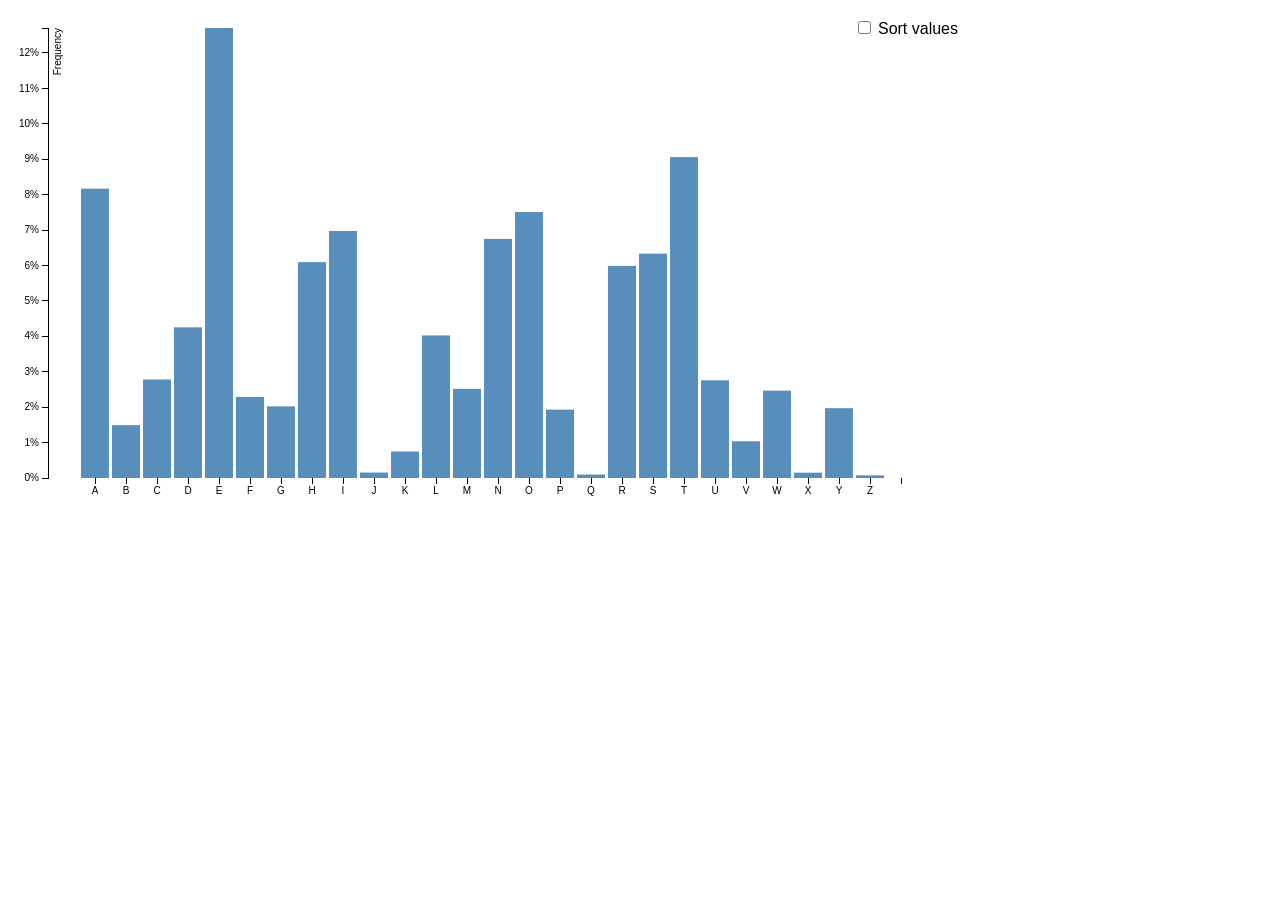
<file: index.html>
<html>
<head>
  <meta charset="UTF-8">
  <title>Sortable Table</title>


  <!--JQuery--> <script src="js/jquery-2.1.1.js"></script>
  <!--D3--> <script src="js/d3.js"></script>
  <!--Your Javascript--> <script src="js/script.js"></script>

</head>
<body>

<style>

  body {
    font-family: "Helvetica Neue", Helvetica, Arial, sans-serif;
    position: relative;
    width: 960px;
  }

  .axis text {
    font: 10px sans-serif;
  }

  .axis path,
  .axis line {
    fill: none;
    stroke: #000;
    shape-rendering: crispEdges;
  }

  .bar {
    fill: steelblue;
    fill-opacity: .9;
  }

  .x.axis path {
    display: none;
  }

  label {
    position: absolute;
    top: 10px;
    right: 10px;
  }

</style>

<label><input type="checkbox"> Sort values</label>

</body>
</html>
</file>
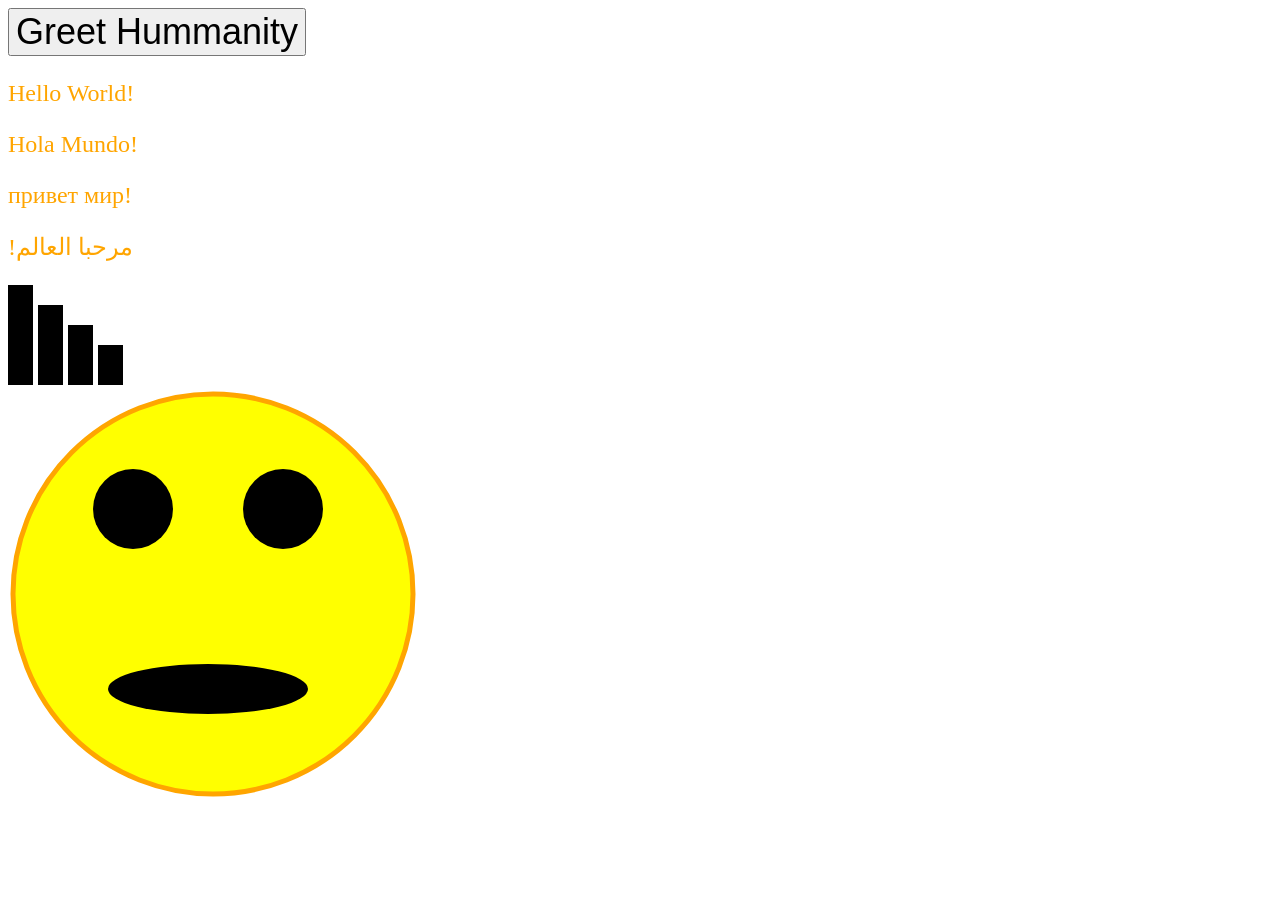
<file: Basics/example1.html>
<!DOCTYPE html>
  <head>
    <meta charset="utf-8">
    <title>Saying Hello!</title>

    <style type="text/css">
        button {
          font-size: 36px;
        }

        p {
            font-size: 24px;
            color: orange;
        }

        .smiley {
          fill: yellow;
          stroke: orange;
          stroke-width: 5;
       }
    </style>

  </head>
  <body>
    <button>Greet Hummanity</button>
    <div class="greetings">
      <p>Hello World!</p>
      <p>Hola Mundo!</p>
      <p>привет мир!</p>
      <p>!مرحبا العالم</p>
    </div>

    <div class="svg-one">

      <svg width="120" height="100">
       <rect x="0" y="0" width="25" height="100"/>
       <rect x="30" y="20" width="25" height="80"/>
       <rect x="60" y="40" width="25" height="60"/>
       <rect x="90" y="60" width="25" height="40"/>
      </svg>

    </div>

    <div class="svg-two">
      <svg width="420" height="420">

       <circle cx="205" cy="205" r="200" class="smiley"/>
        <circle cx="125" cy="120" r="40"/>
        <circle cx="275" cy="120" r="40"/>
        <ellipse cx="200" cy="300" rx="100" ry="25"/>
      </svg>
    </div>




    <script type="text/javascript" src="jquery-1.11.1.js"></script>

    <script type="text/javascript">

      $( "button" ).click(function() {
        console.log("I've been clicked")
        $(".greetings").append("<p>हैलो वर्ल्ड</p>" );
      });
    </script>

  </body>
</html>
</file>
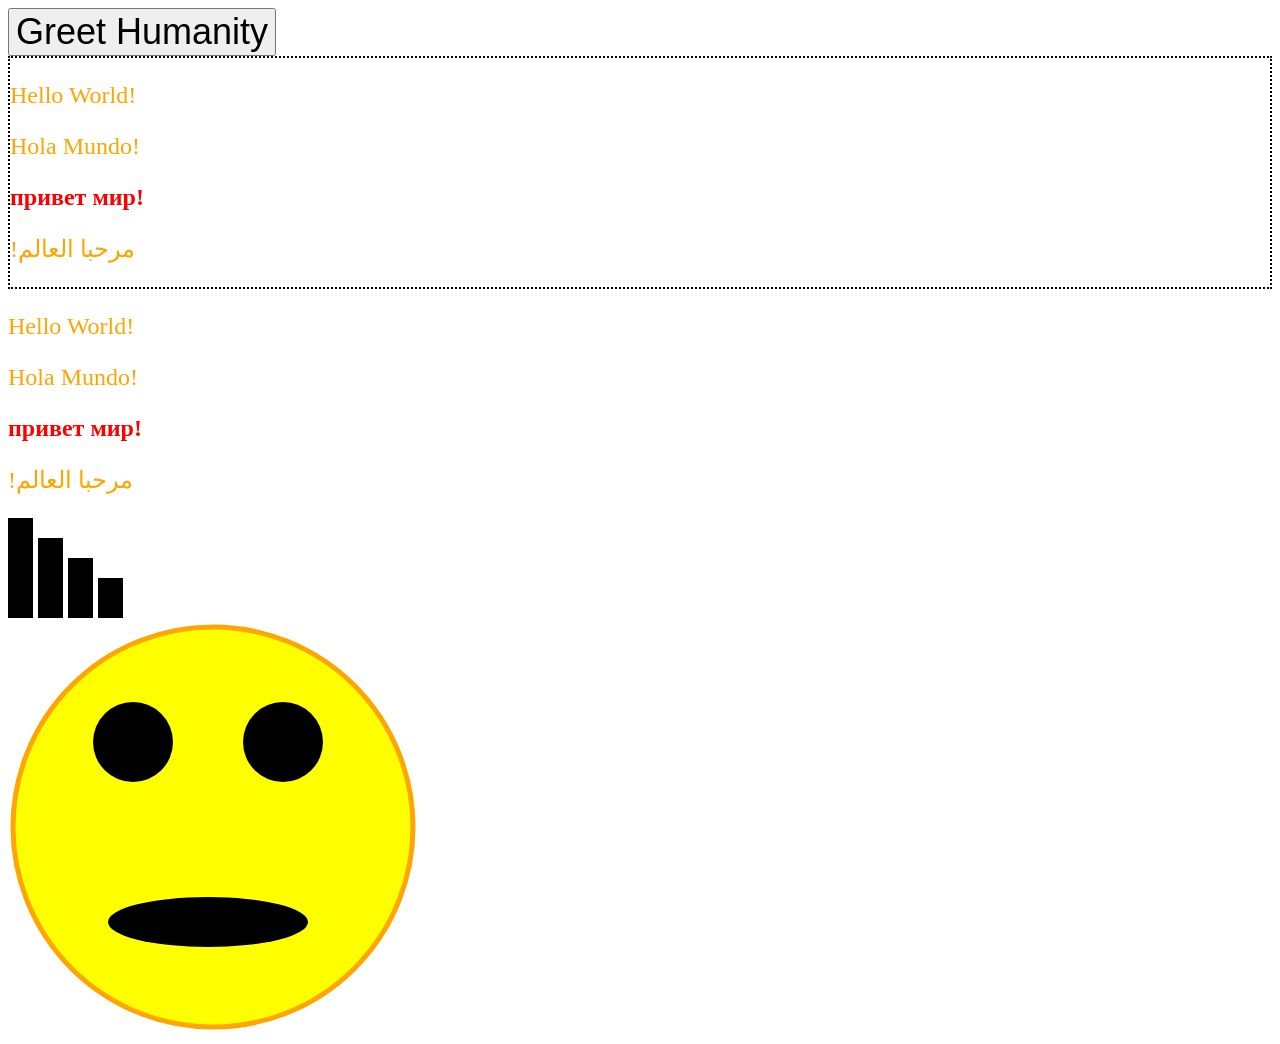
<file: Basics/index3.html>
<!DOCTYPE html>
  <head>
    <meta charset="utf-8">
    <title>Saying Hello!</title>

    <style type="text/css">
    /*elements have attributesm ( ids/classes) that tell the browser how to treat it's content */
        button {
          font-size: 36px;
        }

        p {
            font-size: 24px;
            color: orange;
        }

        .greetings {
          border: 2px dotted black;
        }

        #russian {
          font-weight: bold;
          color: red;
        }

        .smiley {
          fill: yellow;
          stroke: orange;
          stroke-width: 5;
       }
    </style>

  </head>
 <body>
    <button>Greet Humanity</button>
    <div class="greetings">
      <p>Hello World!</p>
      <p>Hola Mundo!</p>
      <p id="russian">привет мир!</p>
      <p>!مرحبا العالم</p> 
    </div>


       <p>Hello World!</p>
      <p>Hola Mundo!</p>
      <p id="russian">привет мир!</p>
      <p>!مرحبا العالم</p> 

    <div class="svg-one">

      <svg width="120" height="100">
       <rect x="0" y="0" width="25" height="100"/>
       <rect x="30" y="20" width="25" height="80"/>
       <rect x="60" y="40" width="25" height="60"/>
       <rect x="90" y="60" width="25" height="40"/>
      </svg>

    </div>

    <div class="svg-two">
      <svg width="410" height="410">

           

       <circle cx="205" cy="205" r="200" class="smiley"/>
        <circle cx="125" cy="120" r="40"/>
        <circle cx="275" cy="120" r="40"/>
        <ellipse cx="200" cy="300" rx="100" ry="25"/>
      </svg>
    </div>




    <script type="text/javascript" src="jquery-1.11.1.js"></script>

    <script type="text/javascript">
      // window.document.getElementsByTagName("button").click(function() {
      //   console.log("I've been clicked")
      // })

      // $( "button" ).click(function() {
      //   $(".greetings").append("<p>हैलो वर्ल्ड</p>" );
      // });
    </script>

  </body>
</html>
</file>
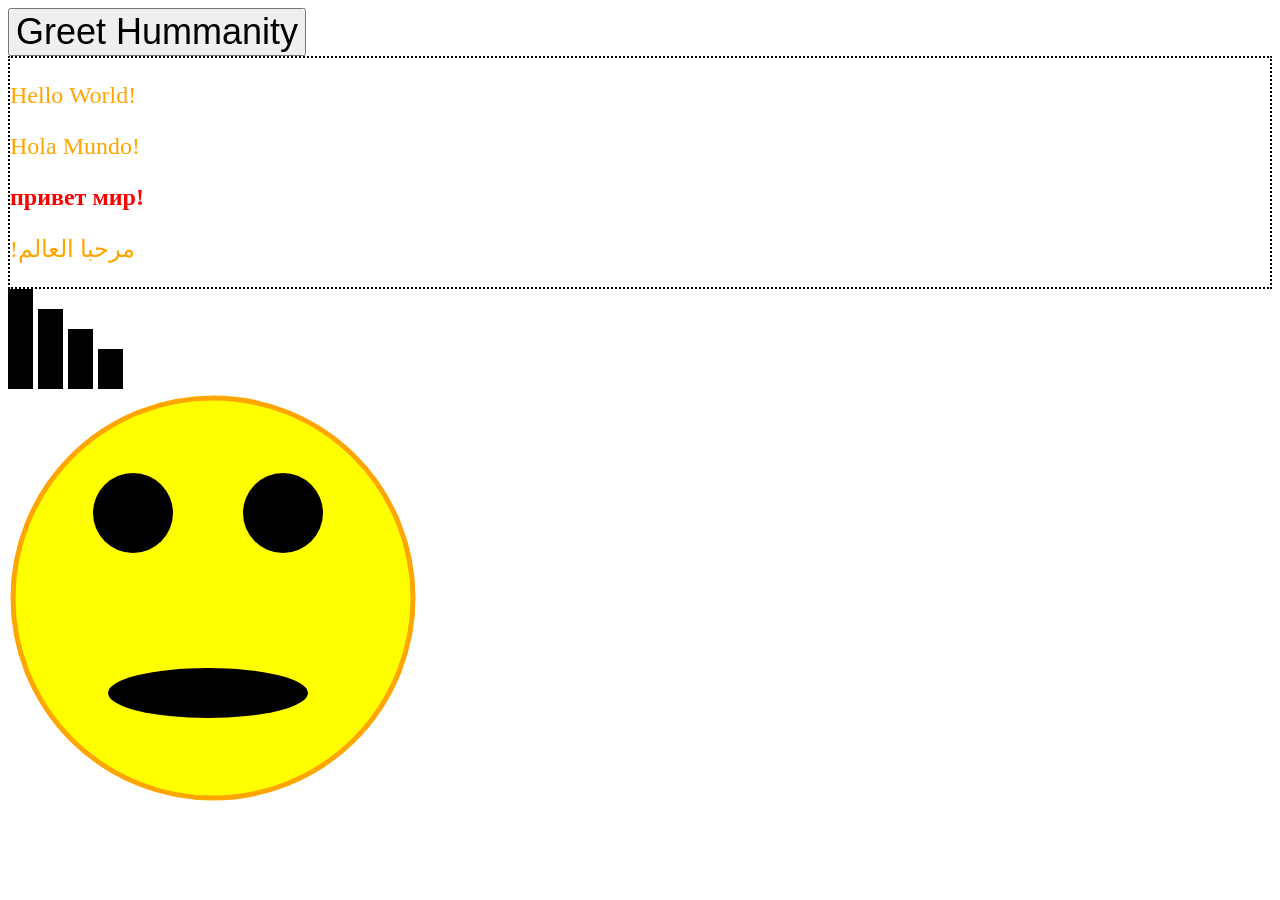
<file: BasicsWithFileStructure/index4.html>
<!DOCTYPE html>
  <head>
    <meta charset="utf-8">
    <title>Saying Hello!</title>

    <link rel="stylesheet" type="text/css" href="style.css">

  </head>
  <body>

    <button>Greet Hummanity</button>
    <div class="greetings">
      <p>Hello World!</p>
      <p>Hola Mundo!</p>
      <p id="russian">привет мир!</p>
      <p>!مرحبا العالم</p> 
    </div>

     <div class="svg-one">

      <svg width="120" height="100">
       <rect x="0" y="0" width="25" height="100"/>
       <rect x="30" y="20" width="25" height="80"/>
       <rect x="60" y="40" width="25" height="60"/>
       <rect x="90" y="60" width="25" height="40"/>
      </svg>

    </div>

    <div class="svg-two">
      <svg width="420" height="420">

       <circle cx="205" cy="205" r="200" class="smiley"/>
        <circle cx="125" cy="120" r="40"/>
        <circle cx="275" cy="120" r="40"/>
        <ellipse cx="200" cy="300" rx="100" ry="25"/>
      </svg>
    </div>

    <script type="text/javascript" src="js/jquery-1.11.1.js"></script>
    <script src="js/script.js"></script>

  </body>
</html>
</file>
<file: BasicsWithFileStructure/style.css>
button {
    font-size: 36px;
  }

  p {
      font-size: 24px;
      color: orange;
  }

  .greetings {
    border: 2px dotted black;
  }

  #russian {
    font-weight: bold;
    color: red;
  }
  .smiley {
    fill: yellow;
    stroke: orange;
    stroke-width: 5;
 }
</file>
